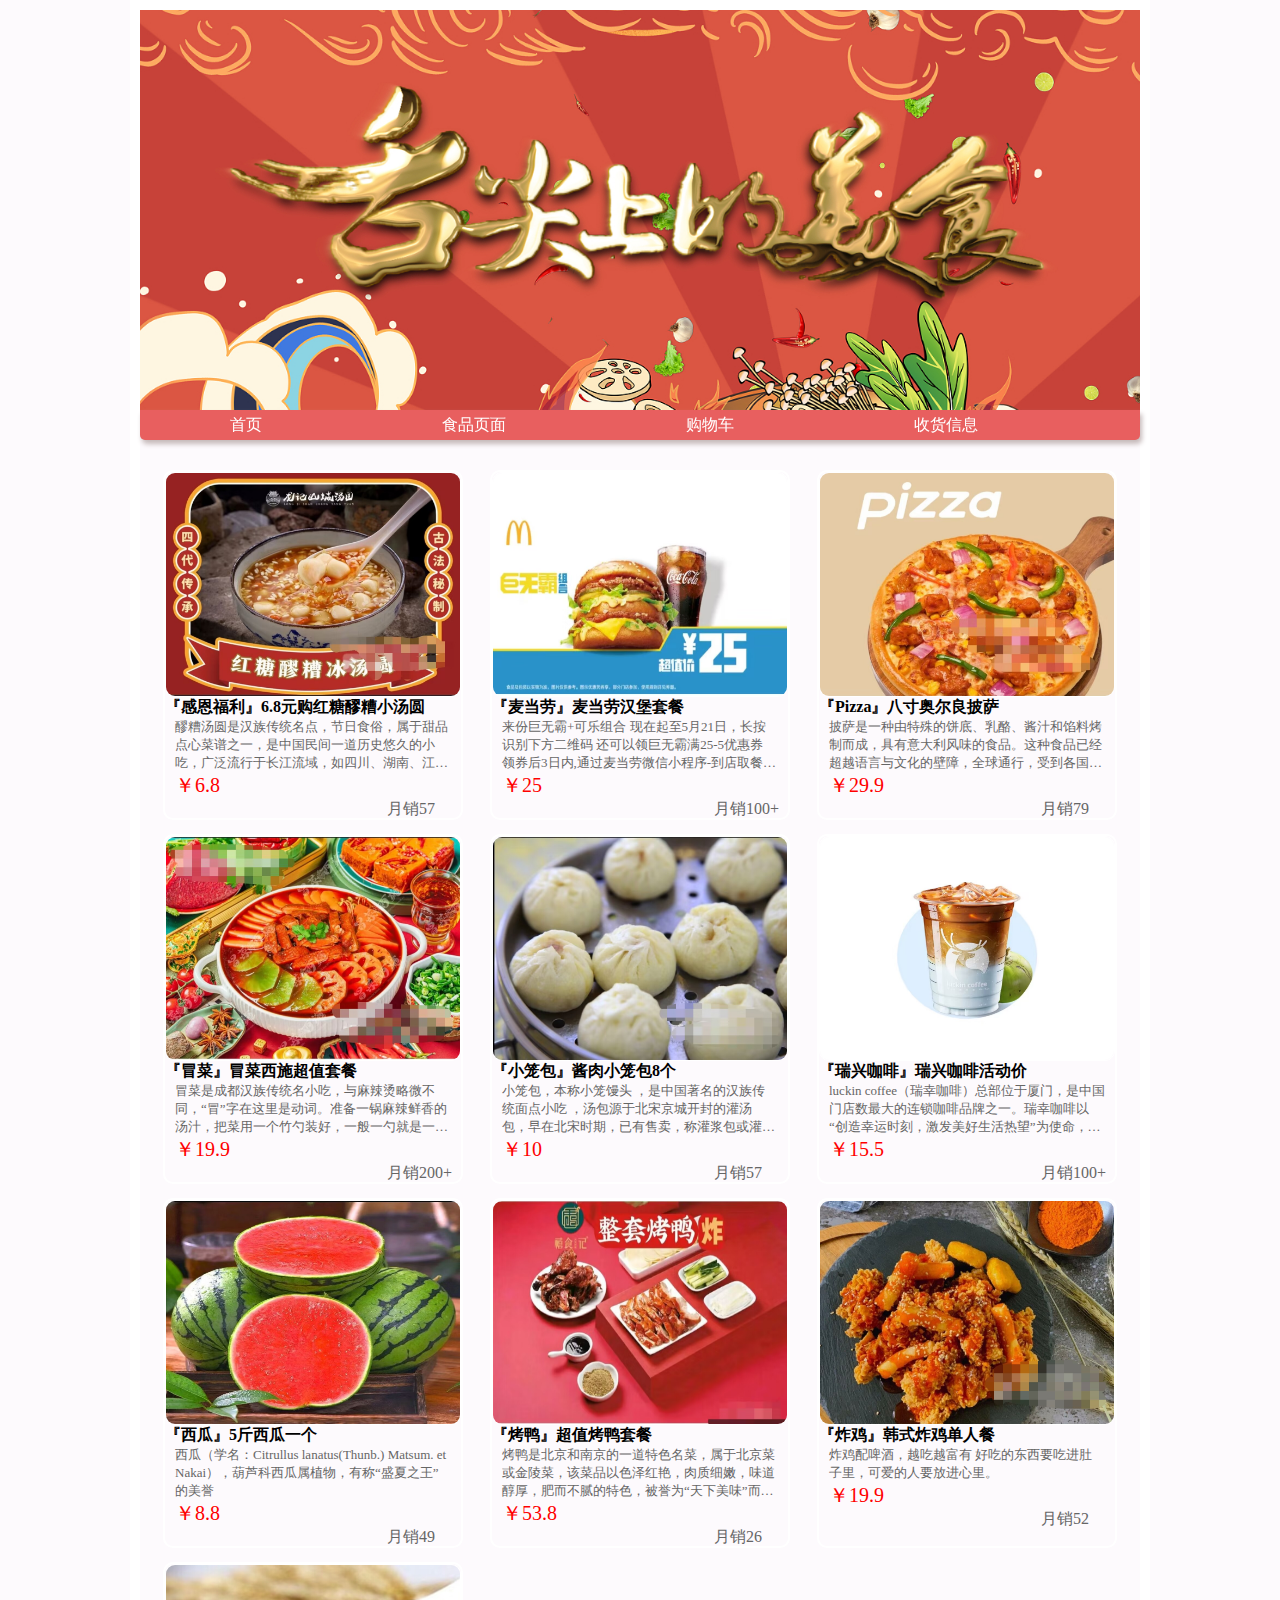
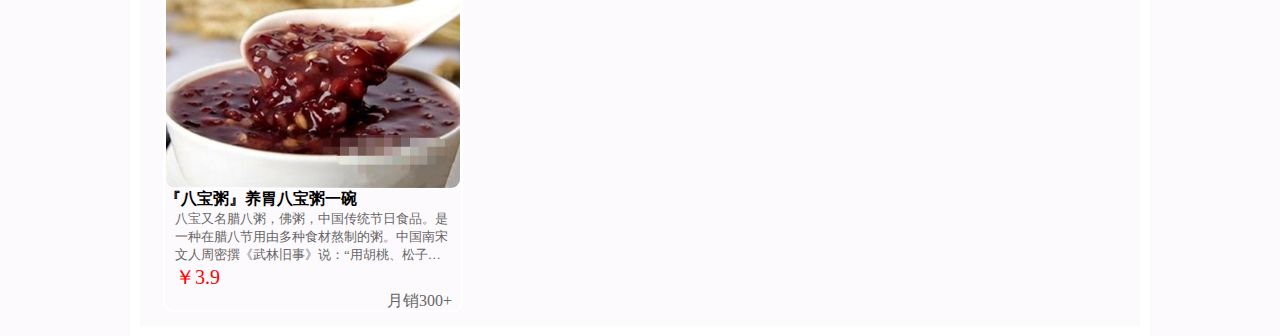
<file: 食品页面.html>
<!DOCTYPE html>
<html lang="en">
<head>
    <meta charset="UTF-8">
    <meta http-equiv="X-UA-Compatible" content="IE=edge">
    <meta name="viewport" content="width=device-width, initial-scale=1.0">
    <title>首页</title>
    <!-- 3、引入css样式表 -->
    <link rel="stylesheet" href="./css/base.css">
    <link rel="stylesheet" href="./css/common.css">
    <style>
        .box {
            display: inline-block;
            width: 300px;
            height: 350px;
            margin-left: 23px;
            margin-bottom: 10px;
            overflow: hidden;
        }
        .box img {
            width: 100%;
            height: 65%;
        }
        .box span {
            color: red;
            font-size: 20px;
            padding-left: 10px;
        }
        .pre {
            overflow: hidden;
            width: 100%;
            padding:0px 10px;
            font-size: 13px;
            color: #666;
            display: -webkit-box;
            -webkit-box-orient: vertical;
            -webkit-line-clamp: 3;
            text-overflow: ellipsis;
        }
        .month {
            margin-left: 75%;
            color: #666;
        }
        .box:hover {
            border: 2px solid red;
        }
        img:hover {
            border: 1px solid red;
        }
    </style>
</head>
<body>
    <!-- 1、大图 -->
    <div class="big"></div>
    <!-- 2、导航栏 -->
    <nav>
        <ul>
            <li><a href="index.html">首页</a></li>
            <li><a href="食品页面.html">食品页面</a></li>
            <li><a href="购物车.html">购物车</a></li>
            <li><a href="收货信息.html">收货信息</a></li>
        </ul>
    </nav>
    <!-- 3.食品信息 -->
    <div style="margin-top: 30px;">
        <div class="box" style="border: 2px solid white;border-radius: 10px;">
            <img src="./pic/汤圆.jpg" alt="">
            <h4>『感恩福利』6.8元购红糖醪糟小汤圆</h4>
            <div class="pre">
                醪糟汤圆是汉族传统名点，节日食俗，属于甜品点心菜谱之一，是中国民间一道历史悠久的小吃，广泛流行于长江流域，如四川、湖南、江浙等地。
            </div>
            <span>￥6.8</span>
            <div class="month">
                月销57
            </div>
        </div>
        <div class="box" style="border: 2px solid white;border-radius: 10px;">
            <img src="./pic/汉堡套餐.jpg" alt="">
            <h4>『麦当劳』麦当劳汉堡套餐</h4>
            <div class="pre">
                来份巨无霸+可乐组合
                现在起至5月21日，长按识别下方二维码
                还可以领巨无霸满25-5优惠券
                领券后3日内,通过麦当劳微信小程序-到店取餐使用微信支付即可使用!数量有限,先到先得!
            </div>
            <span>￥25</span>
            <div class="month">
                月销100+
            </div>
        </div>
        <div class="box" style="border: 2px solid white;border-radius: 10px;">
            <img src="./pic/八寸披萨.jpg" alt="">
            <h4>『Pizza』八寸奥尔良披萨</h4>
            <div class="pre">
                披萨是一种由特殊的饼底、乳酪、酱汁和馅料烤制而成，具有意大利风味的食品。这种食品已经超越语言与文化的壁障，全球通行，受到各国消费者的喜爱。
            </div>
            <span>￥29.9</span>
            <div class="month">
                月销79
            </div>
        </div>
        <div class="box" style="border: 2px solid white;border-radius: 10px;">
            <img src="./pic/冒菜.jpg" alt="">
            <h4>『冒菜』冒菜西施超值套餐</h4>
            <div class="pre">
                冒菜是成都汉族传统名小吃，与麻辣烫略微不同，“冒”字在这里是动词。准备一锅麻辣鲜香的汤汁，把菜用一个竹勺装好，一般一勺就是一份。在锅里煮熟，然后盛到碗里，顺便再舀一勺汤汁，加入老板调制的各种调料。
            </div>
            <span>￥19.9</span>
            <div class="month">
                月销200+
            </div>
        </div>
        <div class="box" style="border: 2px solid white;border-radius: 10px;">
            <img src="./pic/小笼包.jpg" alt="">
            <h4>『小笼包』酱肉小笼包8个</h4>
            <div class="pre">
                小笼包，本称小笼馒头
                ，是中国著名的汉族传统面点小吃
                ，汤包源于北宋京城开封的灌汤包，早在北宋时期，已有售卖，称灌浆包或灌汤包子。据《东京梦华录》记载，东京汴梁(今开封市)70多家酒店之一的“王楼”，制售的名为“山洞梅花包子”。后又在各地得到发展和演变，形成不同的口味。
            </div>
            <span>￥10</span>
            <div class="month">
                月销57
            </div>
        </div>
        <div class="box" style="border: 2px solid white;border-radius: 10px;">
            <img src="./pic/瑞兴咖啡.jpg" alt="">
            <h4>『瑞兴咖啡』瑞兴咖啡活动价</h4>
            <div class="pre">
                luckin coffee（瑞幸咖啡）总部位于厦门，是中国门店数最大的连锁咖啡品牌之一。瑞幸咖啡以“创造幸运时刻，激发美好生活热望”为使命，充分利用移动互联网和大数据技术的新零售模式，与各领域优质供应商深度合作，打造高品质的消费体验，为顾客创造幸运时刻。
            </div>
            <span>￥15.5</span>
            <div class="month">
                月销100+
            </div>
        </div>
        <div class="box" style="border: 2px solid white;border-radius: 10px;">
            <img src="./pic/西瓜.jpg" alt="">
            <h4>『西瓜』5斤西瓜一个</h4>
            <div class="pre">
                西瓜（学名：Citrullus lanatus(Thunb.) Matsum. et Nakai），葫芦科西瓜属植物，有称“盛夏之王”的美誉
            </div>
            <span>￥8.8</span>
            <div class="month">
                月销49
            </div>
        </div>
        <div class="box" style="border: 2px solid white;border-radius: 10px;">
            <img src="./pic/烤鸭套餐.jpg" alt="">
            <h4>『烤鸭』超值烤鸭套餐</h4>
            <div class="pre">
                烤鸭是北京和南京的一道特色名菜，属于北京菜或金陵菜，该菜品以色泽红艳，肉质细嫩，味道醇厚，肥而不腻的特色，被誉为“天下美味”而驰名中外，其色泽略黄，柔软淡香，夹卷其他荤素食物食用，为宴席常用菜点，更是家常风味美食
            </div>
            <span>￥53.8</span>
            <div class="month">
                月销26
            </div>
        </div>
        <div class="box" style="border: 2px solid white;border-radius: 10px;">
            <img src="./pic/炸鸡.jpg" alt="">
            <h4>『炸鸡』韩式炸鸡单人餐</h4>
            <div class="pre">
                炸鸡配啤酒，越吃越富有
                好吃的东西要吃进肚子里，可爱的人要放进心里。
            </div>
            <span>￥19.9</span>
            <div class="month">
                月销52
            </div>
        </div>
        <div class="box" style="border: 2px solid white;border-radius: 10px;">
            <img src="./pic/八宝粥.jpg" alt="">
            <h4>『八宝粥』养胃八宝粥一碗</h4>
            <div class="pre">
                八宝又名腊八粥，佛粥，中国传统节日食品。是一种在腊八节用由多种食材熬制的粥。中国南宋文人周密撰《武林旧事》说：“用胡桃、松子、乳覃、柿、栗之类作粥，谓之腊八粥”。八宝粥具有健脾养胃，消滞减肥，益气安神的功效。可作肥胖及神经衰弱者食疗之用，也可作为日常养生健美之食品。
            </div>
            <span>￥3.9</span>
            <div class="month">
                月销300+
            </div>
        </div>
    </div>
</body>
</html>
</file>
<file: css/base.css>
* {
    /* 清除内外边距 */
    margin: 0;
    padding: 0;
    /* 让div盒子大小等于长宽 */
    box-sizing: border-box;
}
/* 去掉li前面的小圆点 */
li {
    list-style: none;
}
img {
    border: 0;
    /* 解决图片底部有空白间隙问题 */
    vertical-align: middle;
}
/* 去掉文字下划线 */
body {
    text-decoration: none;
}
/* 去掉链接下划线 */
a {
    text-decoration: none;
}
/* 清除浮动 */
.clearfix:after {
    visibility: hidden;
    clear: both;
    display: block;
    content: ".";
    height: 0
}
.clearfix {
    *zoom: 1
}
button,
input {
    /* 去掉默认灰色边框 */
    border: 0px;
    /* 去掉点击时的边框 */
    outline: none;
}
/* 主要------------------------------------- */
a {
    color: white;
}
a:hover {
    color: rgb(50, 86, 146);
}
.l {
    float: left;
}
.r {
    float: right;
}
</file>
<file: css/common.css>
body {
    background-color: rgb(253, 250, 253);
    /* height: 4000px; */
    width: 1020px;
    margin: 0 auto;
    border: 10px solid white;
}
/* *********************1、大图*********************** */
.big {
    height: 400px;
    background: url(../pic/大图.jpg) no-repeat;
    background-size: cover;
}
/* *********************2、导航栏*********************** */
nav {
    position: sticky;
    top: 0px;
    width: 100%;
    height: 30px;
    background-color: rgb(232, 95, 95);
    box-shadow: 2px 4px 5px #c5b9b9;
    border-radius: 0 0 5px 5px;
    z-index: 999;
}
nav ul li{
    padding: 0 90px;
    float: left;
    line-height: 30px;
}
/* ************************last、底部***************************** */
footer {
    background-color:rgb(219, 213, 218);
    width: 100%;
    height: 300px;
    margin-top: 30px;
}
img {
    /* height: 100%; */
    width: 90%;
    border-radius: 10px;
    border: 1px solid white;
    
}
</file>
